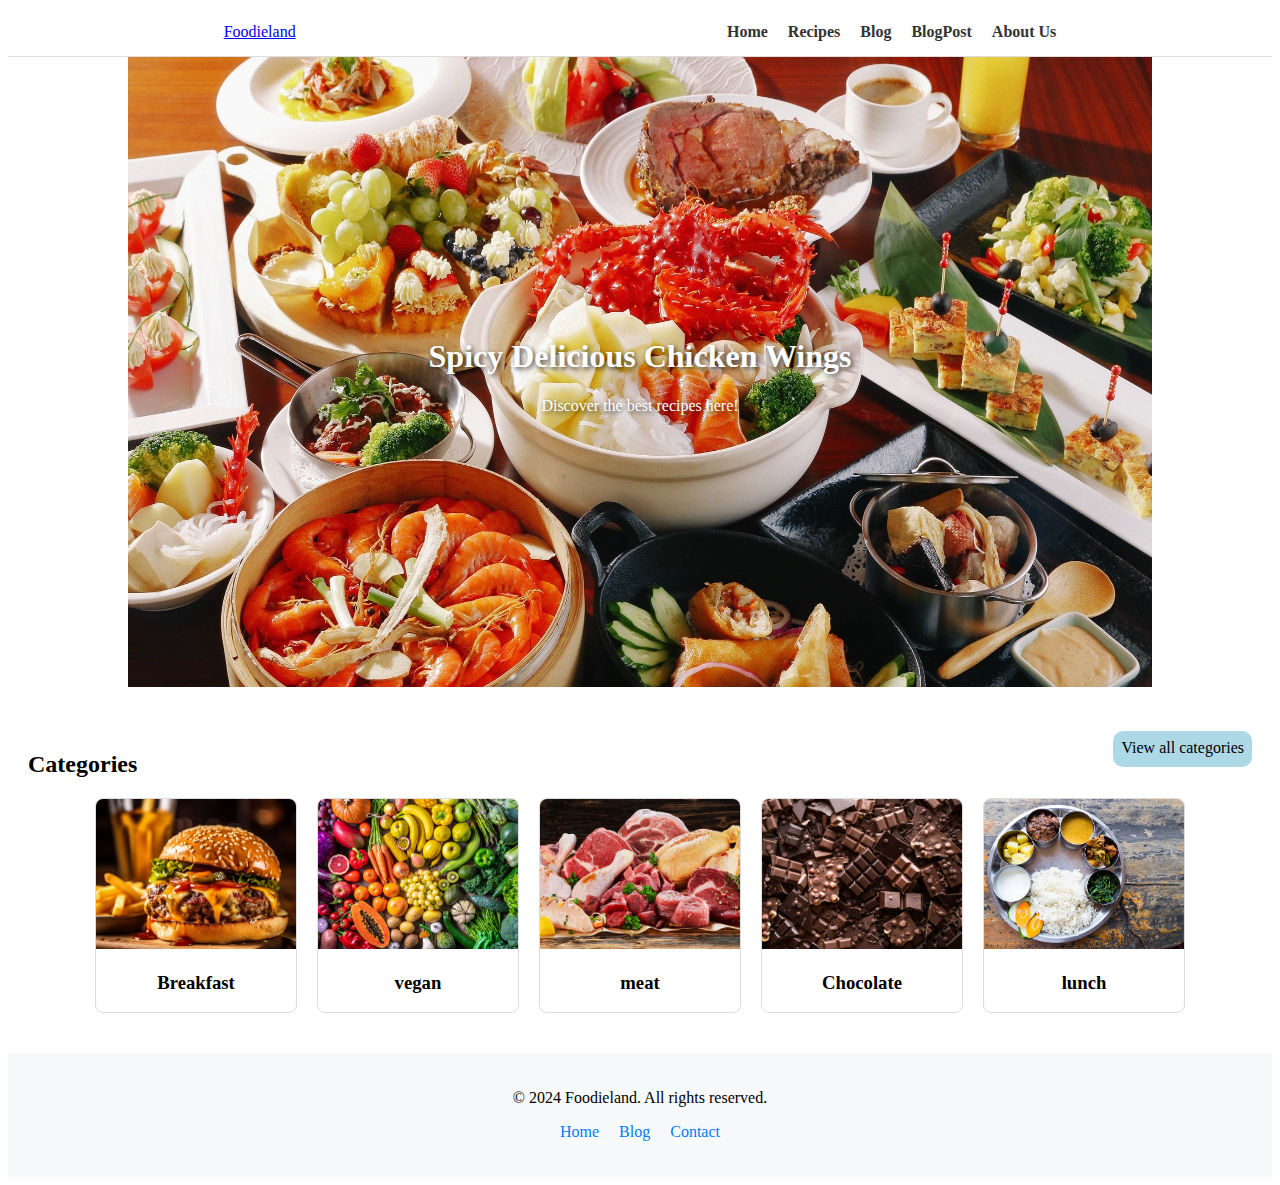
<file: index.html>
<!DOCTYPE html>
<html lang="en">
<head>
    <meta charset="UTF-8">
    <meta name="viewport" content="width=device-width, initial-scale=1.0">
    <title>Home - Foodieland</title>
    <link rel="stylesheet" href="common.css">
    <link rel="stylesheet" href="home.css">
</head>
<body>
    <header>
        <nav class="navbar">
            <div class="container">
                <a href="index.html" class="logo">Foodieland</a>
                <ul class="nav-links">
                    <li><a href="index.html">Home</a></li>
                    <li><a href="recipeDetails.html">Recipes</a></li>
                    <li><a href="blogListPage.html">Blog</a></li>
                    <li><a href="blogPostPage.html">BlogPost</a></li>
                    <li><a href="ContactPage.html">About Us</a></li>
                </ul>
            </div>
        </nav>
    </header>

    <main>
        <section class="carousel">
            <div class="carousel-slide">
                <img src="image3.jpg" alt="Slide 1" style="width: 80vw;height: 70vh;">
                <div class="carousel-text">
                    <h1>Spicy Delicious Chicken Wings</h1>
                    <p>Discover the best recipes here!</p>
                </div>
            </div>
        </section>

        <section class="categories">
            <div style="display: flex;justify-content: space-between;">
                <h2>Categories</h2>
                <div style="padding: 8px;
                background-color: lightblue;
                border-radius: 10px;
                height: 20px;">View all categories</div>
            </div>
            
            <div class="category-cards">
                <div class="card">
                    <img src="category1.jpg" alt="Breakfast">
                    <h3>Breakfast</h3>
                </div>
                <div class="card">
                    <img src="vegan.jpg" alt="Breakfast">
                    <h3>vegan</h3>
                </div>
                <div class="card">
                    <img src="meat.jpg" alt="Breakfast">
                    <h3>meat</h3>
                </div>
                <div class="card">
                    <img src="chocolate.jpg" alt="Breakfast">
                    <h3>Chocolate</h3>
                </div>
                <div class="card">
                    <img src="lunch.jpg" alt="Breakfast">
                    <h3>lunch</h3>
                </div>
            </div>
        </section>
    </main>

    <footer>
        <div class="container">
            <p>&copy; 2024 Foodieland. All rights reserved.</p>
            <ul class="footer-nav">
                <li><a href="index.html">Home</a></li>
                <li><a href="blogListPage.html">Blog</a></li>
                <li><a href="ContactPage.html">Contact</a></li>
            </ul>
        </div>
    </footer>
</body>
</html>
</file>
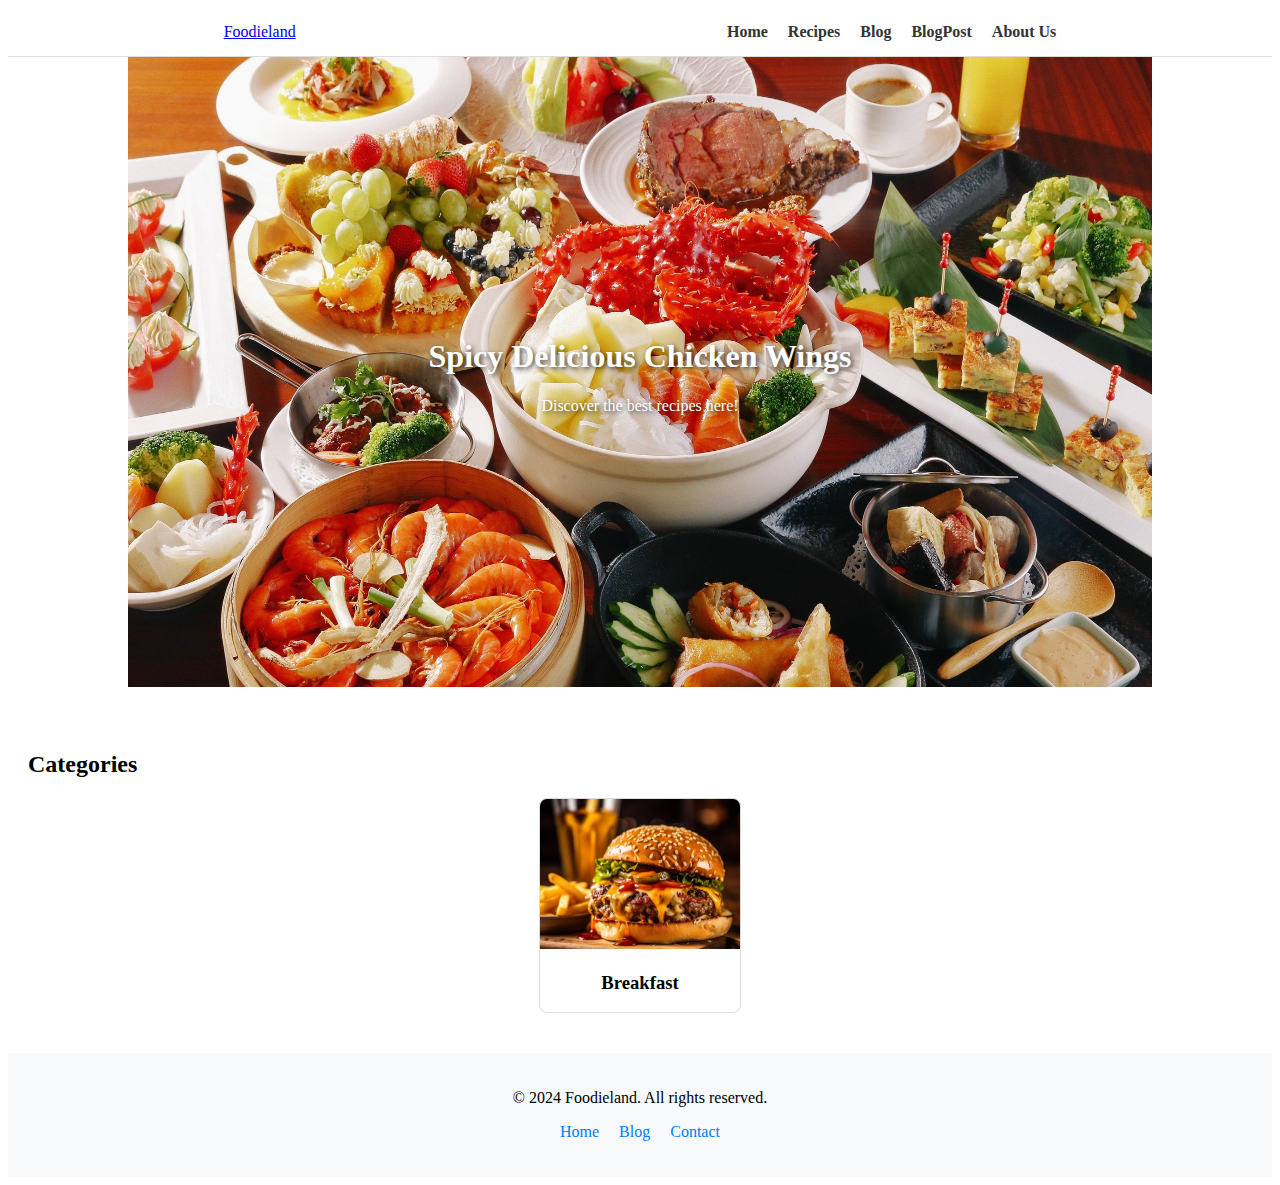
<file: blogListPage.html>
<!DOCTYPE html>
<html lang="en">
<head>
    <meta charset="UTF-8">
    <meta name="viewport" content="width=device-width, initial-scale=1.0">
    <title>Home - Foodieland</title>
    <link rel="stylesheet" href="common.css">
    <link rel="stylesheet" href="home.css">
</head>
<body>
    <header>
        <nav class="navbar">
            <div class="container">
                <a href="index.html" class="logo">Foodieland</a>
                <ul class="nav-links">
                    <li><a href="index.html">Home</a></li>
                    <li><a href="recipeDetails.html">Recipes</a></li>
                    <li><a href="blogListPage.html">Blog</a></li>
                    <li><a href="blogPostPage.html">BlogPost</a></li>
                    <li><a href="ContactPage.html">About Us</a></li>
                </ul>
            </div>
        </nav>
    </header>

    <main>
        <section class="carousel">
            <div class="carousel-slide">
                <img src="image2.jpg" alt="Slide 1" style="width: 80vw;height: 70vh;">
                <div class="carousel-text">
                    <h1>Spicy Delicious Chicken Wings</h1>
                    <p>Discover the best recipes here!</p>
                </div>
            </div>
        </section>

        <!-- Categories -->
        <section class="categories">
            <h2>Categories</h2>
            <div class="category-cards">
                <div class="card">
                    <img src="category1.jpg" alt="Breakfast">
                    <h3>Breakfast</h3>
                </div>
                <!-- Repeat for other categories -->
            </div>
        </section>
    </main>

    <!-- Footer -->
    <footer>
        <div class="container">
            <p>&copy; 2024 Foodieland. All rights reserved.</p>
            <ul class="footer-nav">
                <li><a href="index.html">Home</a></li>
                <li><a href="blogListPage.html">Blog</a></li>
                <li><a href="ContactPage.html">Contact</a></li>
            </ul>
        </div>
    </footer>
</body>
</html>
</file>
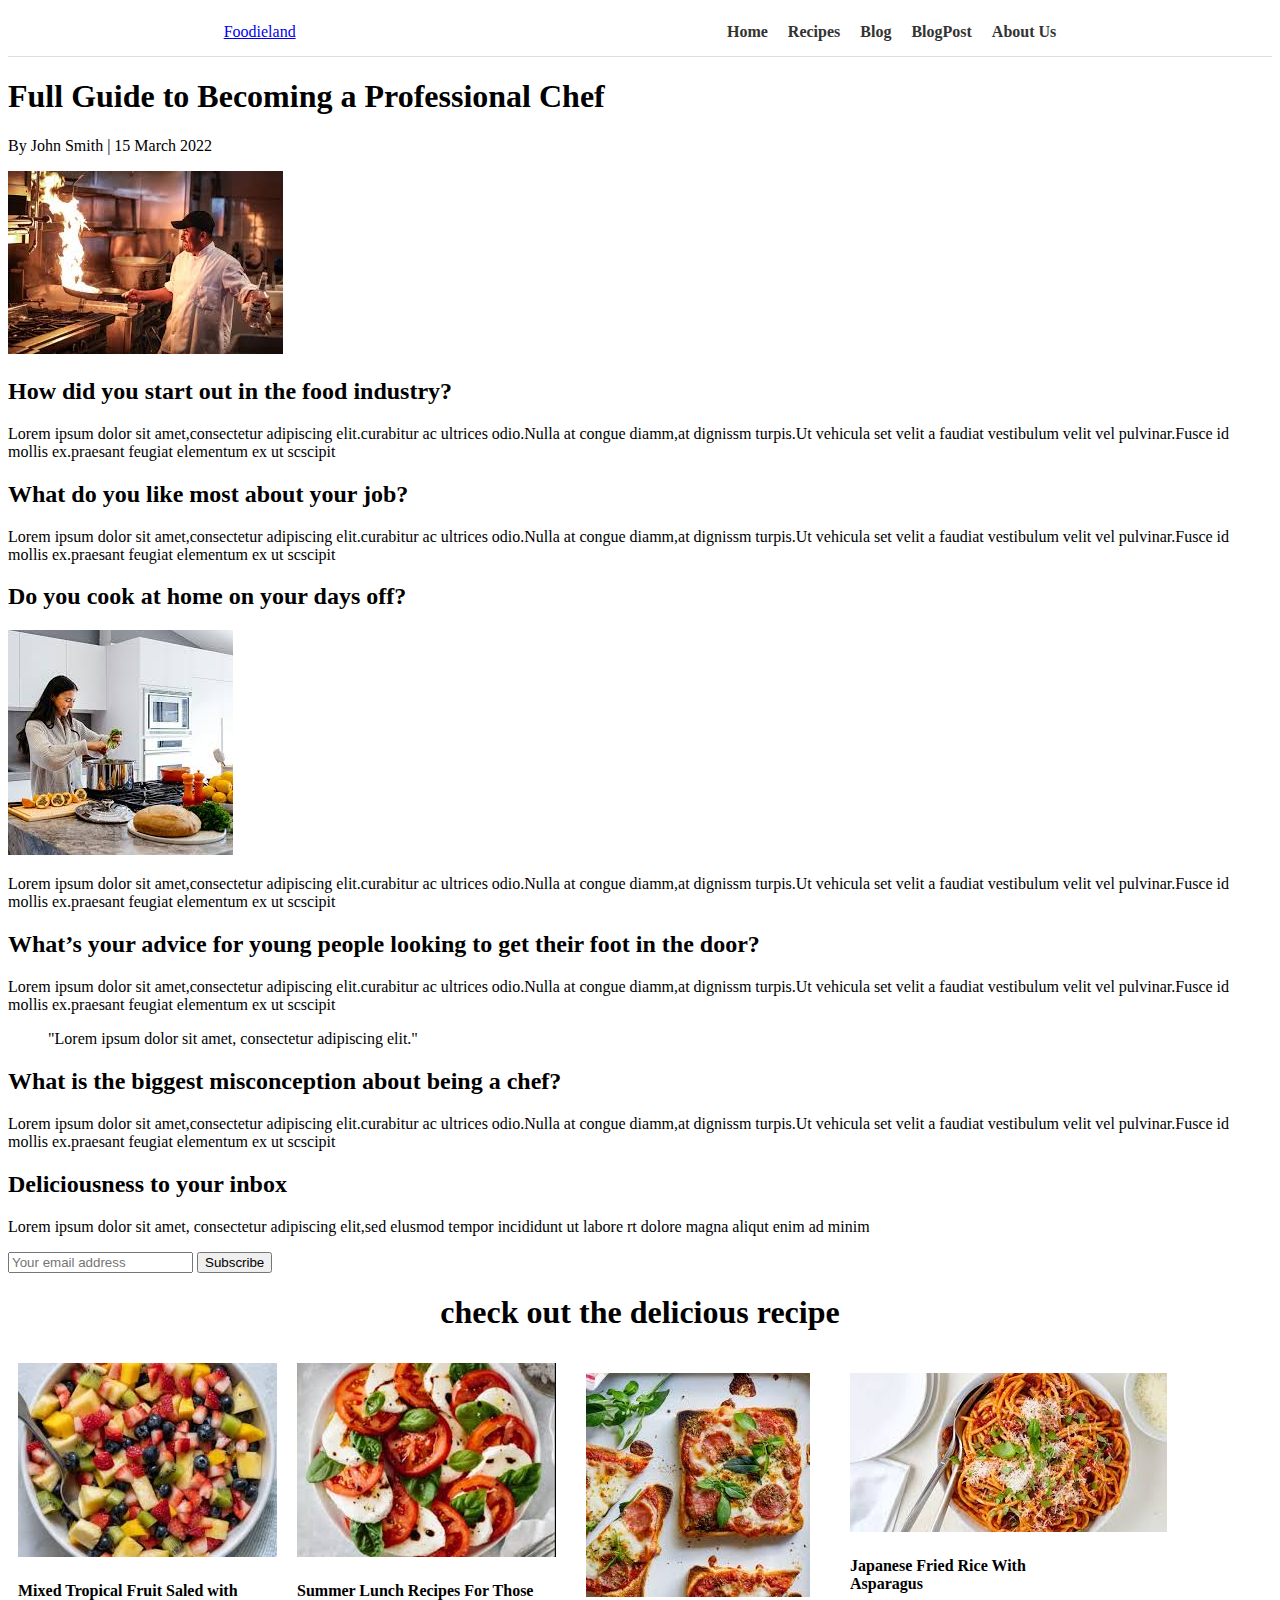
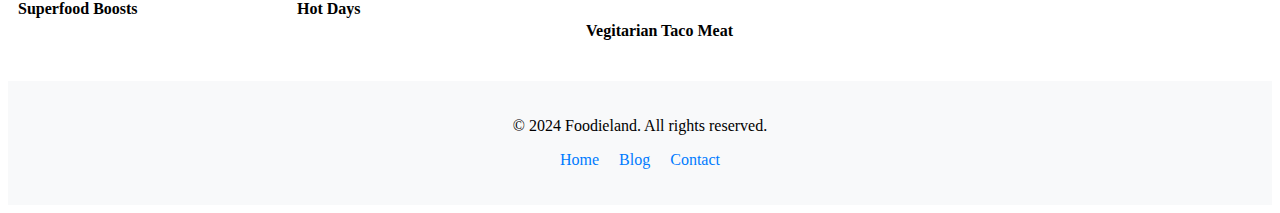
<file: blogPostPage.html>
<!DOCTYPE html>
<html lang="en">

<head>
    <meta charset="UTF-8">
    <meta name="viewport" content="width=device-width, initial-scale=1.0">
    <title>Home - Foodieland</title>
    <link rel="stylesheet" href="common.css">
    <link rel="stylesheet" href="home.css">
</head>

<body>
    <header>
        <nav class="navbar">
            <div class="container">
                <a href="index.html" class="logo">Foodieland</a>
                <ul class="nav-links">
                    <li><a href="index.html">Home</a></li>
                    <li><a href="recipeDetails.html">Recipes</a></li>
                    <li><a href="blogListPage.html">Blog</a></li>
                    <li><a href="blogPostPage.html">BlogPost</a></li>
                    <li><a href="ContactPage.html">About Us</a></li>
                </ul>
            </div>
        </nav>
    </header>

    <main>
        <section class="article">
            <h1>Full Guide to Becoming a Professional Chef</h1>
            <p class="author">By John Smith | 15 March 2022</p>
            <img src="chef.jfif" alt="Chef cooking with fire" class="main-image">
            <article class="qa-section">
                <h2>How did you start out in the food industry?</h2>
                <p>Lorem ipsum dolor sit amet,consectetur adipiscing elit.curabitur ac ultrices odio.Nulla at congue
                    diamm,at dignissm turpis.Ut vehicula set velit a faudiat vestibulum velit vel pulvinar.Fusce id
                    mollis ex.praesant feugiat elementum ex ut scscipit</p>

                <h2>What do you like most about your job?</h2>
                <p>Lorem ipsum dolor sit amet,consectetur adipiscing elit.curabitur ac ultrices odio.Nulla at congue
                    diamm,at dignissm turpis.Ut vehicula set velit a faudiat vestibulum velit vel pulvinar.Fusce id
                    mollis ex.praesant feugiat elementum ex ut scscipit</p>

                <h2>Do you cook at home on your days off?</h2>
                <img src="home.jfif" alt="Cooking at home" class="qa-image">
                <p>Lorem ipsum dolor sit amet,consectetur adipiscing elit.curabitur ac ultrices odio.Nulla at congue
                    diamm,at dignissm turpis.Ut vehicula set velit a faudiat vestibulum velit vel pulvinar.Fusce id
                    mollis ex.praesant feugiat elementum ex ut scscipit</p>

                <h2>What’s your advice for young people looking to get their foot in the door?</h2>
                <p>Lorem ipsum dolor sit amet,consectetur adipiscing elit.curabitur ac ultrices odio.Nulla at congue
                    diamm,at dignissm turpis.Ut vehicula set velit a faudiat vestibulum velit vel pulvinar.Fusce id
                    mollis ex.praesant feugiat elementum ex ut scscipit</p>
            </article>
            <blockquote>"Lorem ipsum dolor sit amet, consectetur adipiscing elit."</blockquote>
            <h2>What is the biggest misconception about being a chef?</h2>
            <p>Lorem ipsum dolor sit amet,consectetur adipiscing elit.curabitur ac ultrices odio.Nulla at congue
                diamm,at dignissm turpis.Ut vehicula set velit a faudiat vestibulum velit vel pulvinar.Fusce id mollis
                ex.praesant feugiat elementum ex ut scscipit</p>
        </section>

        <section class="subscribe">
            <h2>Deliciousness to your inbox</h2>
            <p>Lorem ipsum dolor sit amet, consectetur adipiscing elit,sed elusmod tempor incididunt ut labore rt dolore
                magna aliqut enim ad minim</p>
            <form>
                <input type="email" placeholder="Your email address">
                <button type="submit">Subscribe</button>
            </form>
        </section>


    </main>

    <h1 style="text-align:center">check out the delicious recipe</h1>
    <div style="display:flex">
        <div style="margin:10px">
            <img src="fruit.jfif" alt="images"></image>
            <p>
            <h4>Mixed Tropical Fruit Saled with <br>
                Superfood Boosts</h4>
            </p>
        </div>
        <div style="margin:10px">
            <img src="dish.jfif" alt="image"></image>
            <p>
            <h4>Summer Lunch Recipes For Those <br>Hot Days</h4>
            </p>
        </div>
        <div style="padding:10px;margin:10px">
            <img src="yummy.jfif" alt="image"></image>
            <p>
            <h4>Vegitarian Taco Meat</h4>
            </p>
        </div>
        <div style="padding:10px;margin:10px">
            <img src="delicious.jfif" alt="image"></image>
            <p>
            <h4>Japanese Fried Rice With <br>Asparagus</h4>
            </p>
        </div>
    </div>
    <footer>
        <div class="container">
            <p>&copy; 2024 Foodieland. All rights reserved.</p>
            <ul class="footer-nav">
                <li><a href="index.html">Home</a></li>
                <li><a href="blogListPage.html">Blog</a></li>
                <li><a href="ContactPage.html">Contact</a></li>
            </ul>
        </div>
    </footer>
</body>

</html>
</file>
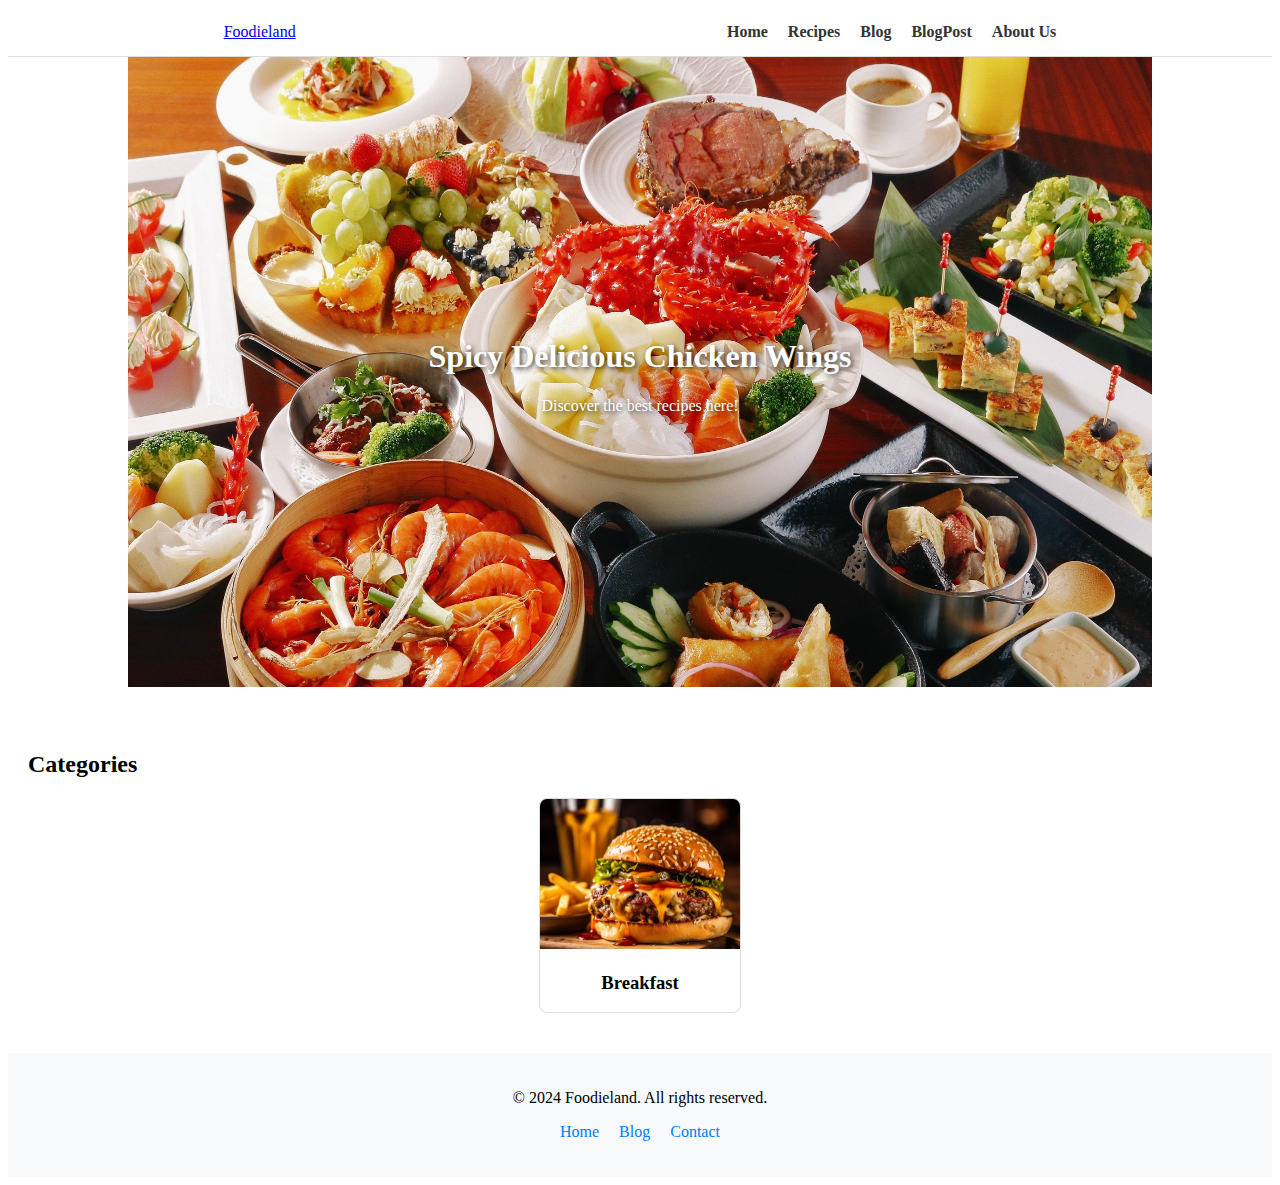
<file: ContactPage.html>
<!DOCTYPE html>
<html lang="en">
<head>
    <meta charset="UTF-8">
    <meta name="viewport" content="width=device-width, initial-scale=1.0">
    <title>Home - Foodieland</title>
    <link rel="stylesheet" href="common.css">
    <link rel="stylesheet" href="home.css">
</head>
<body>
    <header>
        <nav class="navbar">
            <div class="container">
                <a href="index.html" class="logo">Foodieland</a>
                <ul class="nav-links">
                    <li><a href="index.html">Home</a></li>
                    <li><a href="recipeDetails.html">Recipes</a></li>
                    <li><a href="blogListPage.html">Blog</a></li>
                    <li><a href="blogPostPage.html">BlogPost</a></li>
                    <li><a href="ContactPage.html">About Us</a></li>
                </ul>
            </div>
        </nav>
    </header>

    <!-- Main Content -->
    <main>
        <!-- Carousel -->
        <section class="carousel">
            <div class="carousel-slide">
                <img src="image2.jpg" alt="Slide 1" style="width: 80vw;height: 70vh;">
                <div class="carousel-text">
                    <h1>Spicy Delicious Chicken Wings</h1>
                    <p>Discover the best recipes here!</p>
                </div>
            </div>
        </section>

        <!-- Categories -->
        <section class="categories">
            <h2>Categories</h2>
            <div class="category-cards">
                <div class="card">
                    <img src="category1.jpg" alt="Breakfast">
                    <h3>Breakfast</h3>
                </div>
                <!-- Repeat for other categories -->
            </div>
        </section>
    </main>

    <!-- Footer -->
    <footer>
        <div class="container">
            <p>&copy; 2024 Foodieland. All rights reserved.</p>
            <ul class="footer-nav">
                <li><a href="index.html">Home</a></li>
                <li><a href="blogListPage.html">Blog</a></li>
                <li><a href="ContactPage.html">Contact</a></li>
            </ul>
        </div>
    </footer>
</body>
</html>
</file>
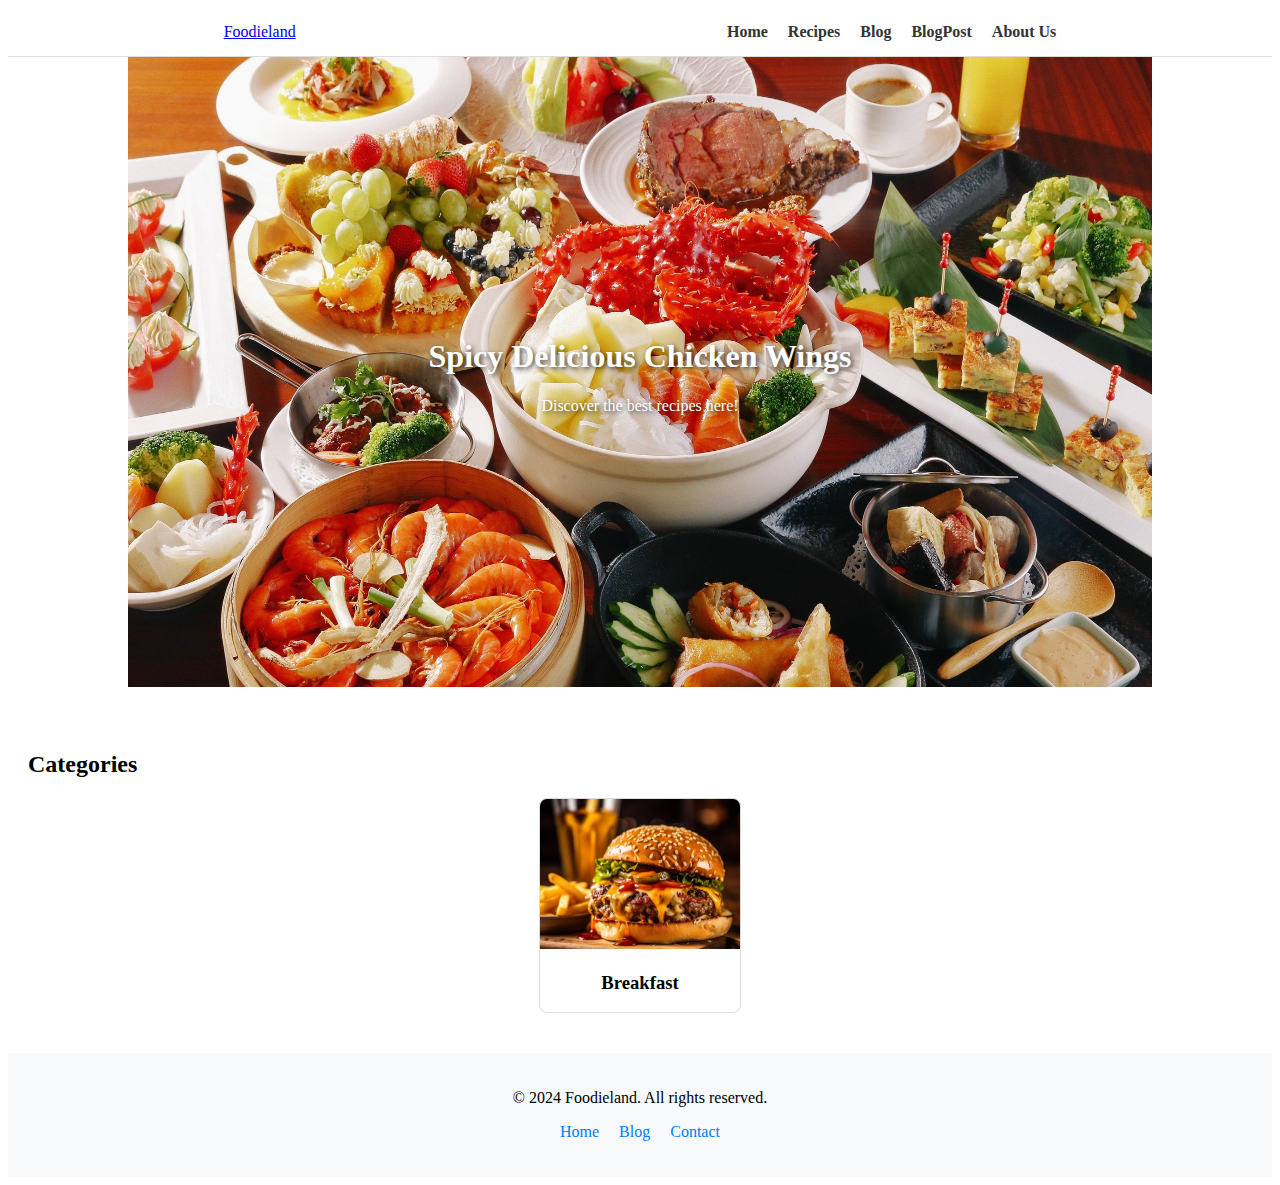
<file: recipeDetails.html>
<!DOCTYPE html>
<html lang="en">
<head>
    <meta charset="UTF-8">
    <meta name="viewport" content="width=device-width, initial-scale=1.0">
    <title>Home - Foodieland</title>
    <link rel="stylesheet" href="common.css">
    <link rel="stylesheet" href="home.css">
</head>
<body>
    <header>
        <nav class="navbar">
            <div class="container">
                <a href="index.html" class="logo">Foodieland</a>
                <ul class="nav-links">
                    <li><a href="index.html">Home</a></li>
                    <li><a href="recipeDetails.html">Recipes</a></li>
                    <li><a href="blogListPage.html">Blog</a></li>
                    <li><a href="blogPostPage.html">BlogPost</a></li>
                    <li><a href="ContactPage.html">About Us</a></li>
                </ul>
            </div>
        </nav>
    </header>

    <main>
        <section class="carousel">
            <div class="carousel-slide">
                <img src="image2.jpg" alt="Slide 1" style="width: 80vw;height: 70vh;">
                <div class="carousel-text">
                    <h1>Spicy Delicious Chicken Wings</h1>
                    <p>Discover the best recipes here!</p>
                </div>
            </div>
        </section>

        <section class="categories">
            <h2>Categories</h2>
            <div class="category-cards">
                <div class="card">
                    <img src="category1.jpg" alt="Breakfast">
                    <h3>Breakfast</h3>
                </div>
            </div>
        </section>
    </main>

    <footer>
        <div class="container">
            <p>&copy; 2024 Foodieland. All rights reserved.</p>
            <ul class="footer-nav">
                <li><a href="index.html">Home</a></li>
                <li><a href="blogListPage.html">Blog</a></li>
                <li><a href="ContactPage.html">Contact</a></li>
            </ul>
        </div>
    </footer>
</body>
</html>
</file>
<file: common.css>
header {
    background-color: #fff;
    border-bottom: 1px solid #ddd;
    padding: 15px 0;
}
.navbar .container {
    display: flex;
    justify-content: space-around;
    align-items: center;
}
.nav-links {
    list-style: none;
    display: flex;
    gap: 20px;
    margin: 0;
    padding: 0;
}
.nav-links a {
    text-decoration: none;
    color: #333;
    font-weight: bold;
}
.nav-links a:hover {
    color: #007BFF;
}

/* Common Footer */
footer {
    background-color: #f8f9fa;
    padding: 20px 0;
    text-align: center;
}
.footer-nav {
    list-style: none;
    display: flex;
    justify-content: center;
    gap: 20px;
    padding: 0;
}
.footer-nav a {
    text-decoration: none;
    color: #007BFF;
}
.footer-nav a:hover {
    text-decoration: underline;
}
</file>
<file: home.css>
.carousel {
    position: relative;
    overflow: hidden;
    text-align: center;
}
.carousel-slide img {
    width: 100%;
    height: auto;
}
.carousel-text {
    position: absolute;
    top: 50%;
    left: 50%;
    transform: translate(-50%, -50%);
    color: #fff;
    text-shadow: 2px 2px 5px rgba(0, 0, 0, 0.7);
}

.categories {
    padding: 40px 20px;
    /* text-align: center; */
}
.category-cards {
    display: flex;
    flex-wrap: wrap;
    justify-content: center;
    gap: 20px;
}
.card {
    width: 200px;
    border: 1px solid #ddd;
    border-radius: 8px;
    overflow: hidden;
    text-align: center;
}
.card img {
    width: 100%;
    height: 150px;
    object-fit: cover;
}
</file>
